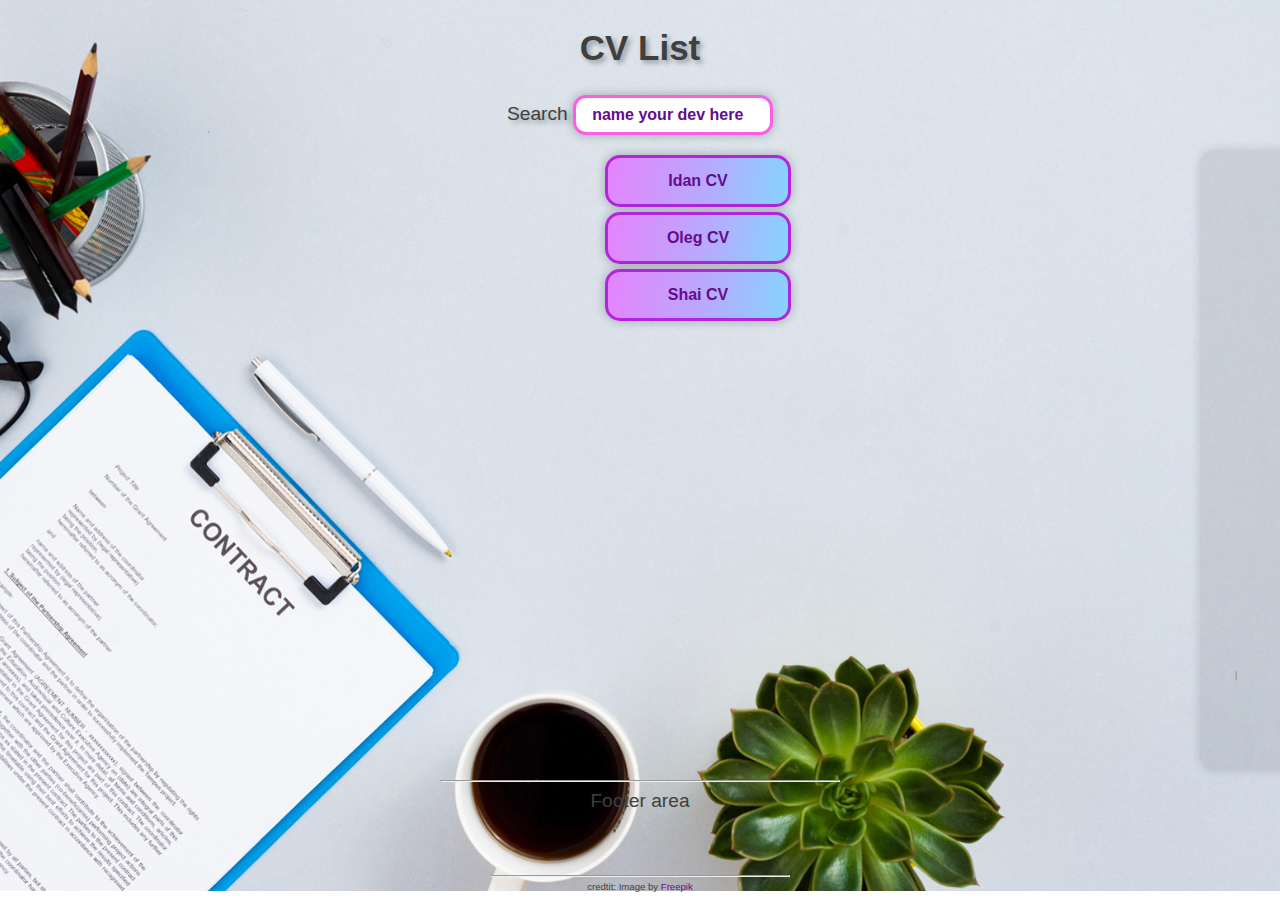
<file: index.html>
<!DOCTYPE html>
<html lang="en">
  <head>
    <meta charset="UTF-8" />
    <meta name="viewport" content="width=device-width, initial-scale=1.0" />
    <title>CV List</title>
    <link rel="stylesheet" href="./reset.css" />
    <link rel="stylesheet" href="./style.css" />
    <link rel="stylesheet" href="./listElements.css" />
  </head>
  <body>

    <div class="row section1">
      
      <div class="cell">
        <div id="header">
          <h1>CV List</h1>
          <label for="search">Search</label>
          <input id="search" type="search" placeholder=" name your dev here"/>
        </div>
      </div>
      
  </div>
  <div class="row section2">
    <div class="cell"></div>  
      <div class="cell">
        <ul>
          <li>
            <a href="./idan-cv/index.html" target="_blank">Idan CV</a>
          </li>
          <li>
            <a href="./OlegCV/index.html" target="_blank">Oleg CV</a>
          </li>
          <li>
            <a href="./shayCV/shayCV.html" target="_blank">Shai CV</a>
          </li>
        </ul>
      </div>
      <div class="cell">
        <div class="cvZone">CV frame zone</div>
      </div>
  </div>
  <div class="row section3">
      
      <div class="cell">
        <div id="footer">
          <hr/>
          <p>Footer area</p>
        </div>
      </div>
      
  </div>
  <div class="row section4">
    <div class="cell">
      <div class="credit">
        <hr>
        <p>credtit: Image by <a href="https://www.freepik.com/free-photo/top-view-desk-concept-with-gray-background_5076474.htm#query=resume%20background&position=1&from_view=keyword&track=ais&uuid=1fef05e2-7470-4b8a-88a5-52cc8a9e44bd">Freepik</a></p>
      </div>
    </div>
    </div>

    <script src="./shay.js"></script>
  </body>
</html>
</file>
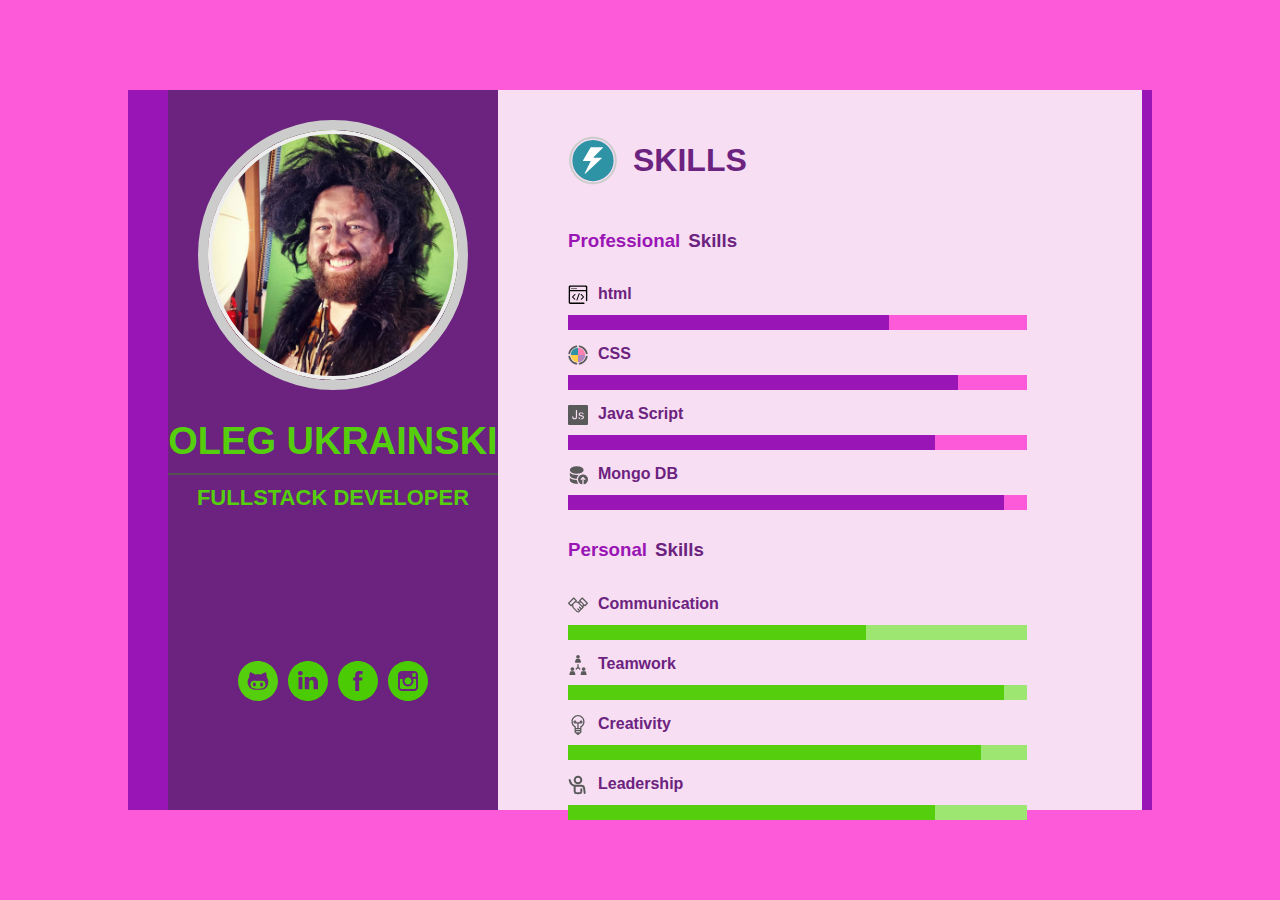
<file: OlegCV/index.html>
<!DOCTYPE html>
<html lang="en">
<head>
	<meta charset="UTF-8">
	<title>Oleg Developer</title>
	<link rel="stylesheet" href="stylesheet.css">
</head>
<body>
	<div class="cv">
		<div class="profile">
			<div class="profile-image">
				<img src="assets/img/avatar.jpg">
			</div>

			<h1 class="title">Oleg Ukrainski</h1>
			<h2 class="title">Fullstack developer</h2>

			<div class="social-links">

			<div class="socialIcon">
				<a href="https://github.com/OlegArtMotion/OlegArtMotion" target="_blank"><img src="assets/social/github.svg" class="socialIcon1"></a>
			</div>
			<div class="socialIcon">
				<a href="https://www.linkedin.com/in/olegukrainski/" target="_blank"><img src="assets/social/linkedin.svg" class="socialIcon2"></a>
			</div>
			<div class="socialIcon">
				<a href="https://www.facebook.com/Oleg.Ukrainski/" target="_blank"><img src="assets/social/facebook.svg" class="socialIcon3"></a>
			</div>
			<div class="socialIcon">
				<a href="https://www.instagram.com/oleg.art.motion/" target="_blank"><img src="assets/social/instagram.svg" class="socialIcon4"></a>
			</div>

			</div>
		</div>
		<div class="skills">
			<div class="skillTitle2">
				<img src="assets/icon/skills.svg"></img>
			<p>Skills</p>
			</div>
			<section class="professional">
				<div class="professionalTitle" >
					<h3 class="blue">Professional</h3>
					<h3>Skills</h3>
				</div>
				<div class="skill">
					<div class="skillTitle">
						<img src="assets/icon/html1.svg"></img>
						<strong>html</strong>
					</div>
					<div class="progress">
						<div class="percentage" style="width: 70%"></div>
					</div>
				</div>
				<div class="skill">
					<div class="skillTitle">
						<img src="assets/icon/css.svg"></img>
						<strong>CSS</strong>
					</div>
					<div class="progress">
						<div class="percentage" style="width: 85%"></div>
					</div>
				</div>
				<div class="skill">
					<div class="skillTitle">
						<img src="assets/icon/Java.svg"></img>
						<strong>Java Script</strong>
					</div>
					<div class="progress">
						<div class="percentage" style="width: 80%"></div>
					</div>
				</div>
				<div class="skill">
					<div class="skillTitle">
						<img src="assets/icon/Mongo.svg"></img>
						<strong>Mongo DB</strong>
					</div>
					<div class="progress">
						<div class="percentage" style="width: 95%"></div>
					</div>
				</div>
			</section>
			
			<section class="personal">
				<div class="professionalTitle" >
				<h3 class="blue">Personal</h3>
				<h3>Skills</h3>
			</div>
				<div class="skill">
					<div class="skillTitle">
						<img src="assets/personal_icons/comunication2.svg"></img>

					<strong>Communication</strong>
				</div>
					<div class="progress">
						<div class="percentage" style="width: 65%"></div>
					</div>
				</div>
				<div class="skill">
					<div class="skillTitle">
						<img src="assets/personal_icons/teamwork2.svg"></img>

					<strong>Teamwork </strong>
				</div>
					<div class="progress">
						<div class="percentage" style="width: 95%"></div>
					</div>
				</div>
				<div class="skill">
					<div class="skillTitle">
						<img src="assets/personal_icons/creativity2.svg"></img>

					<strong>Creativity</strong>
				</div>
					<div class="progress">
						<div class="percentage" style="width: 90%"></div>
					</div>
				</div>
				<div class="skill">
					<div class="skillTitle">
						<img src="assets/personal_icons/leader.svg"></img>

					<strong>Leadership</strong>
				</div>
					<div class="progress">
						<div class="percentage" style="width: 80%"></div>
					</div>
				</div>
			</section>
		</div>
	</div>
</body>
</html>
</file>
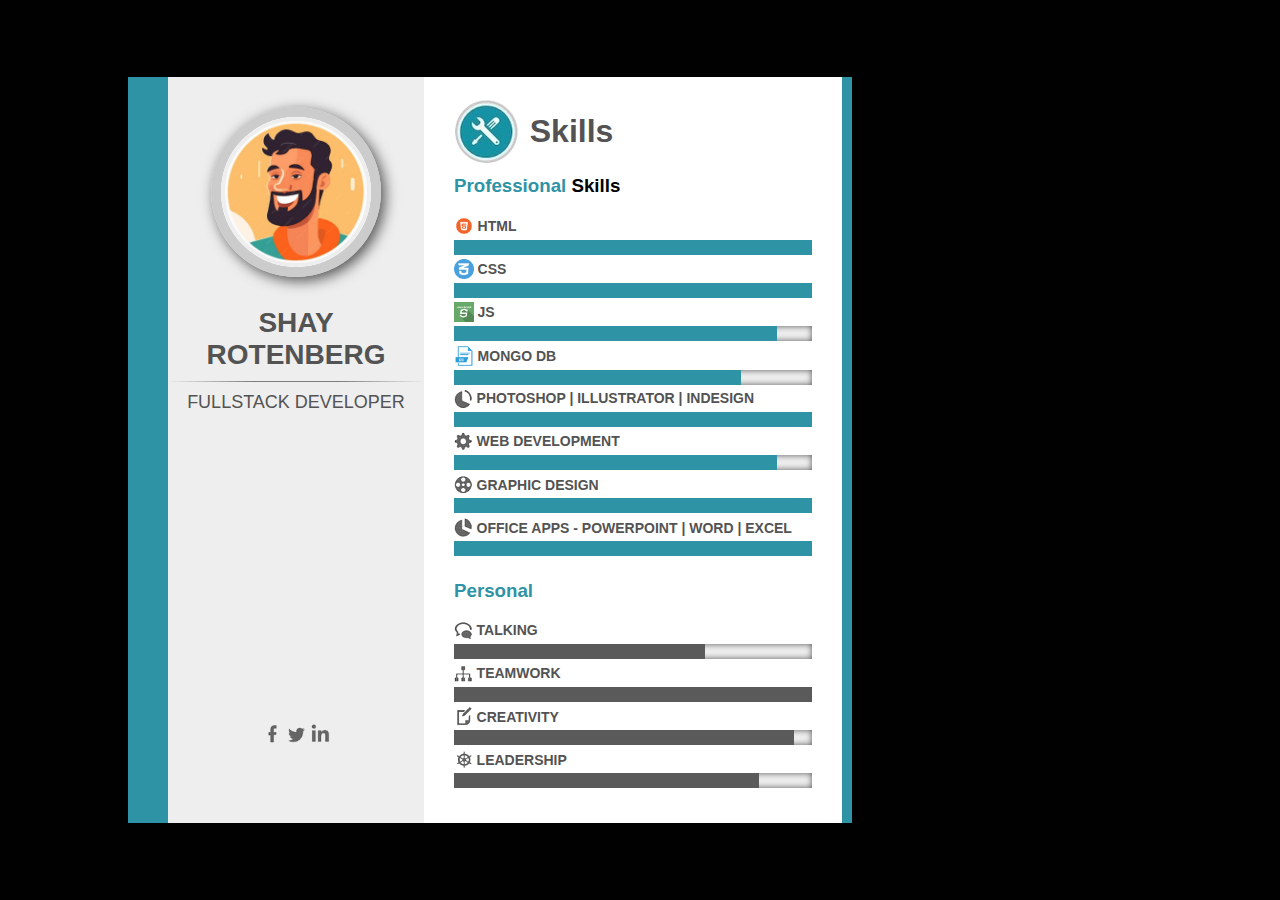
<file: shayCV/shayCV.html>
<!DOCTYPE html>
<html lang="en">
<head>
    <meta charset="UTF-8">
    <meta name="viewport" content="width=device-width, initial-scale=1.0">
    <title>ShayCV</title>
    <link rel="stylesheet" href="stylesheet.css">
</head>
<body>
    <div class="cv">
		<div class="profile">
			<div class="profile-image">
				<img src="./person.jpg" alt="">
			</div>
			<h1>Shay Rotenberg</h1>
			<h2>Fullstack developer</h2>

			<div class="social-links">
				<a href="#"><img src="./skills_icons/faceBook.png" alt=""></a>
				<a href="#"><img src="./skills_icons/tweet.png" alt=""></a>
				<a href="#"><img src="./skills_icons/linkedIn.png" alt=""></a>
				<!-- <a href="#"><img src="./skills_icons/pinTress.png"></a> -->
			</div>
		</div>
		<div class="skills">

			<div class="skillsIcon">
				<img src="./skills_icons/Skills_ICON.png" alt="img"/>
				<div class="skillsTitle"><h2>Skills</h2></div>
			</div>

			<section class="professional">
				<h3 class="title">Professional <span>Skills</span></h3>
				<div class="skill">
					<strong><img src="./skills_icons/html_icon.png" class="spacial" alt="img"/>Html</strong>
					<div class="progress">
						<div class="percentage" style="--percentage: 100%"></div>
					</div>
				</div>
				<div class="skill">
					<strong><img src="./skills_icons/css_icon.png" class="spacial" alt="img"/>css</strong>
					<div class="progress">
						<div class="percentage" style="--percentage: 100%"></div>
					</div>
				</div>
				<div class="skill">
					<strong><img src="./skills_icons/js_icon.png" class="spacial" alt="img"/>JS</strong>
					<div class="progress">
						<div class="percentage" style="--percentage: 90%"></div>
					</div>
				</div>
				<div class="skill">
					<strong><img src="./skills_icons/db_icon.png" class="spacial" alt="img"/>mongo db</strong>
					<div class="progress">
						<div class="percentage" style="--percentage: 80%"></div>
					</div>
				</div>
				<div class="skill">
					<strong><img src="./skills_icons/photoshop.png" alt="img"/>Photoshop | Illustrator | Indesign</strong>
					<div class="progress">
						<div class="percentage" style="--percentage: 100%"></div>
					</div>
				</div>
				<div class="skill">
					<strong><img src="./skills_icons/web development.png" alt="img"/>web development</strong>
					<div class="progress">
						<div class="percentage" style="--percentage: 90%"></div>
					</div>
				</div>
				<div class="skill">
					<strong><img src="./skills_icons/graphic design.png" alt="img"/>graphic design</strong>
					<div class="progress">
						<div class="percentage" style="--percentage: 100%"></div>
					</div>
				</div>
				<div class="skill">
					<strong><img src="./skills_icons/powerpoint.png" alt="img"/>Office Apps - PowerPoint | Word | Excel</strong>
					<div class="progress">
						<div class="percentage" style="--percentage: 100%"></div>
					</div>
				</div>
			</section>

			<section class="personal">
				<h3 id="title" class="title">Personal</h3>
				<div class="skill">
					<strong><img src="./skills_icons/communication.png" alt="">Talking</strong>
					<div class="progress">
						<div class="percentage" style="--percentage: 70%"></div>
					</div>
				</div>
				<div class="skill">
					<strong><img src="./skills_icons/teamwork.png" alt="">teamwork</strong>
					<div class="progress">
						<div class="percentage" style="--percentage: 100%"></div>
					</div>
				</div>
				<div class="skill">
					<strong><img src="./skills_icons/creativity.png" alt="">creativity</strong>
					<div class="progress">
						<div class="percentage" style="--percentage: 95%"></div>
					</div>
				</div>
				<div class="skill">
					<strong><img src="./skills_icons/leadership.png" alt="">leadership</strong>
					<div class="progress">
						<div class="percentage" style="--percentage: 85%"></div>
					</div>
				</div>
			</section>
		</div>
	</div>
</body>
</html>
</file>
<file: style.css>
body {
    margin: 0;
    padding: 0;
    overflow: hidden;
    background-image: url(./img/CVbackground.jpg);
    background-size: cover;
    background-position: center;
    background-repeat: no-repeat;
    width: 100%;
    height: 100%;
    display: flex;
    flex-direction: column;
    justify-content: center;
    color: rgb(63, 63, 63);
}


h1 {
    text-align: center;
    margin: 30px;
    font-size: 35px;
    font-weight: 700;
}


.row {
    display: flex;
    justify-content: space-around;
    
}

.cell {
    flex: 1;
    padding: 0px;
    box-sizing: border-box;
}

/* Additional styling for better visibility */
.section1 .cell{ 
    flex: 0 0 600px;
    height: 150px;
    background-color: rgba(0, 0, 0, 0); 
    
}
.section2 .cell{ 
    flex: 0 0 600px;
    height: 620px;
    background-color: rgba(0, 0, 0, 0); 
}

.cvZone {
    flex: 0;
    width: 100%;
    height: 100%;
    padding: 0px;
    background-color: rgba(0, 0, 0, 0.082); 
    border-radius: 15px;
    box-shadow: 0 0 10px 1px rgba(0, 0, 0, 0.123);
    text-align: center;
    font-family: 'Roboto', sans-serif;
}

.section3 .cell{ 
    flex: 0 0 400px;
    height: 100px;
    background-color: rgba(0, 0, 0, 0); 
}

.section4 .cell {
    flex: 0 0 300px;
    text-align: center;
    font-family: 'Roboto', sans-serif;
    font-size: 1.2em;
}

#header {
    top: 1%;
    width: 100%;
    text-align: center;
    font-family: 'Roboto', sans-serif;
    font-size: 1.2em;
    text-shadow: 3px 3px 5px rgba(0, 0, 0, 0.32);
}

ul {
    font-size: larger;
    list-style-type: none;
    font-family: 'Roboto', sans-serif;
}

#footer {
    text-align: center;
    font-size: 1.2em;
    font-family: 'Roboto', sans-serif;

}
.credit {
    font-size: 0.5em;
}
</file>
<file: listElements.css>
:root {
    
  --textColor: #640c8d;
  --borderSearch: #FB5FE6;
  --borderHoverSearch: #fbde5f;
 

  --borderListElements: #b225e0;
  --colorListElements: #00fefe;
  --colorListElementsHover: #00fe4c;

  --gradientBg1: #85d4ff;
  --gradientBg2: #b6abfd;
  --gradientBg3: #e683fc;
}

input {
  box-shadow: 0 0 10px 1px rgba(0, 0, 0, 0.223);
  font-family: "Segoe UI", Tahoma, Geneva, Verdana, sans-serif;
  font-weight: 700;
  font-size: 1rem;
  text-align: center;
  width: 200px;
  height: 40px;
  border-radius: 13px;
  border: 3px solid var(--borderSearch);
}

input:focus {
  outline: none;
  color: var(--textColor)
}

::placeholder{
    color: var(--textColor)
}

li {
  box-shadow: 0 0 10px 1px rgba(0, 0, 0, 0.223);
  font-family: "Segoe UI", Tahoma, Geneva, Verdana, sans-serif;
  font-weight: 700;
  font-size: 1rem;
  text-align: center;
  text-decoration: none;
  border-radius: 15px;
  border: 3px solid var(--borderListElements);

  background: linear-gradient(
    280deg,
    var(--gradientBg1) 0%,
    var(--gradientBg2) 44%,
    var(--gradientBg3) 100%
  );
  padding: 15px;
  width: 150px;
  margin: 5px;
  cursor: pointer;
}


li:hover {
  transition: background-color 500ms linear;
  background: var(--colorListElementsHover);
}



a {
  text-decoration: none;
  color: var(--textColor);
}
</file>
<file: OlegCV/stylesheet.css>
:root {
  --colorBlue: #9a15b5;
  --colorRed: #fc5ad9;
  --colorBgLigth: #f7def2;
  --colorRedDark: #6c227f;
  --colorBlack: #232323;
  --colorWhite: #fff;
  --colorTitle: #54ce0d;
  --colorTitleBg: #9ce671;
}

html,
body {
  margin: 0;
  padding: 0;
  font-family: Tahoma, sans-serif;
  display: flex;
  height: 100%;
  width: 100%;
  color: var(--colorRedDark);
}

body {
  background-color: var(--colorRed);
  display: flex;
  height: 100%;
  justify-content: center;
  align-items: center;
}

.cv {
  display: flex;
  width: 80%;
  height: 80%;
}

.profile {
  flex: 1;
  max-width: 35%;
  background-color: var(--colorRedDark);
  border-left: 40px solid var(--colorBlue);
  display: flex;
  flex-direction: column;
  justify-content: flex-start;
  align-items: center;
}

.profile .profile-image {
  margin: 30px;
  width: 250px;
  height: 250px;
  border-radius: 50%;
  border: 10px solid #ccc;
  overflow: hidden;
  position: relative;
}
.profile .profile-image:after {
  content: " ";
  left: 0;
  top: 0;
  right: 0;
  bottom: 0;
  position: absolute;
  border-radius: 50%;
  border: 4px solid #eee;
  z-index: 1;
}
.profile .profile-image img {
  width: 100%;
}

.profile h1 {
  font-size: 38px;
  text-transform: uppercase;
  font-weight: 700;
  padding-bottom: 10px;
  border-bottom: 2px solid #535353;
  margin: 0 0 10px 0;
  text-align: center;
}

.profile h2 {
  font-size: 22px;
  text-transform: uppercase;
  font-weight: bold;
  margin: 0;
  text-align: center;
}

.skills > .skillTitle2 > p {
  font-size: 32px;
  text-transform: uppercase;
  font-weight: bold;
  text-align: center;
}

.profile .social-links {
  margin-top: 150px;
  margin-bottom: 40px;
}

.socialIcon1:hover {
  content: url(".//assets/social/githubHover.svg");
}

.socialIcon2:hover {
  content: url(".//assets/social/linkedinHover.svg");
}

.socialIcon3:hover {
  content: url(".//assets/social/facebookHover.svg");
}

.socialIcon4:hover {
  content: url(".//assets/social/instagramHover.svg");
}

.skills {
  flex: 2;
  background-color: var(--colorBgLigth);
  border-right: 10px solid var(--colorBlue);
  padding-top: 20px;
  padding-left: 70px;
}

.skill .progress {
  background-color: var(--colorRed);
  margin: 10px 0;
  height: 15px;
  width: 80%;
}

.personal .skill .progress {
  background-color: var(--colorTitleBg);
  margin: 10px 0;
  height: 15px;
  width: 80%;
}

.skill .progress .percentage {
  height: 100%;
  background-color: var(--colorBlue);
}
.blue {
  color: var(--colorBlue);
}
.skills section.personal .skill .progress .percentage {
  background-color: var(--colorTitle);
}

/* skills & titles */

.skillTitle {
  display: flex;
  gap: 10px;
  margin-top: 15px;
}

.skillTitle > img {
  width: 20px;
}

.professionalTitle {
  display: flex;
  align-items: center;
  gap: 8px;
}

.skillTitle2 {
  display: flex;
  gap: 15px;
}

.skillTitle2 > img {
  width: 50px;
}

/* social icons configuration */
.social-links {
  display: flex;
  gap: 10px;
  margin-top: 15px;
}

.socialIcon > a > img {
  width: 40px;
}

h1,
h2,
.title {
  color: var(--colorTitle);
}

h1:hover {
  color: var(--colorRed);
  cursor: pointer;
}
h2:hover {
  color: var(--colorRed);
  cursor: pointer;
}
</file>
<file: shayCV/stylesheet.css>
html, body {
	margin: 0;
	padding: 0;
	font-family: Tahoma, sans-serif;
	display: flex;
	height: 100%;
	width: 100%;
	color: #535353;
}

body {
	background-color: #010101;
	display: flex;
	height: 100%;
	justify-content: center;
	align-items: center;
}

.cv {
	display: flex;
	width: 80%;
	/* height: 80%; */
}

.profile {
	flex: 1;
	max-width: 25%;
	background-color: #eee;
	border-left: 40px solid #2e93a5;
	display: flex;
	flex-direction: column;
	justify-content: flex-start;
	align-items: center;
}

.profile .profile-image {
	margin: 30px;
	width: 150px;
	height: 150px;
	border-radius: 50%;
	border: 10px solid #ccc;
	overflow: hidden;
	position: relative;
	box-shadow: 4px 4px 14px 0px;
}
.profile .profile-image:after {
	content: ' ';
	left: 0;
	top: 0;
	right: 0;
	bottom: 0;
	position: absolute;
	border-radius: 50%;
	border: 4px solid #eee;
	z-index: 1;
}
.profile .profile-image img {
	width: 100%;
}

.profile h1 {
	font-size: 28px;
	text-transform: uppercase;
	font-weight: 700;
	padding-bottom: 10px;
	border-width: 0 0 1px 0;
	border-style: solid;
	border-image: linear-gradient(to right, #eee, #7e7e7e, #7e7e7e, #eee) 1;
	margin: 0 0 10px 0;
	text-align: center;
}

.profile h2 {
	font-size: 18px;
	text-transform: uppercase;
	font-weight: lighter;
	margin: 0;
	text-align: center;
}

.profile .social-links {
	margin-top: auto;
	margin-bottom: 30%;
}

.social-links a > img{
	width: 20px;
}

#section{
	
}


.skills {
	flex: 2;
	max-width: 35%;
	background-color: #fff;
	border-right: 10px solid #2e93a5;
	padding: 30px;
	width: 400px;
}

.skillsIcon {
	display: flex;
	flex: 1;
	height: 50px;
	align-items: center;

}

.skillsTitle{
	display: flex;
	flex: 2;
	padding-left: 3%;
}
.skillsTitle h2{
	font-size: 2em;
}

.skills h2 {

}

.skills section {
	
}
.title {
	color: #2e93a5;
}
.title span{
	color: #000;
}

/* Professional Skills Bars */
.skill {
	height: 4vh;
	padding-bottom: 2%;
}
.skill > img{
	height: 19px;
	padding-left: 5%;
	
}
.skill > strong > img {
	padding-right: 1%;
}
.skill > strong > .spacial{
	height: 20px;
}

.skill > strong {
	display: flex;
	align-items: center;
	font-family: 'Gill Sans', 'Gill Sans MT', Calibri, 'Trebuchet MS', sans-serif;
	font-size: 14px;
	text-transform: uppercase;
	
}
.skill .progress {
	background-color: #eee;
	margin: 4px 0;
	height: 15px;
	box-shadow: inset 0px 0px 6px 0px;
}

.skill .progress .percentage {
	height: 100%;
	background-color: #2e93a5;
	width: var(--percentage, 100%);
}



/* Personal Bars */

.skills section.personal .skill .progress .percentage {
	background-color: #5a5a5a;
}
</file>
